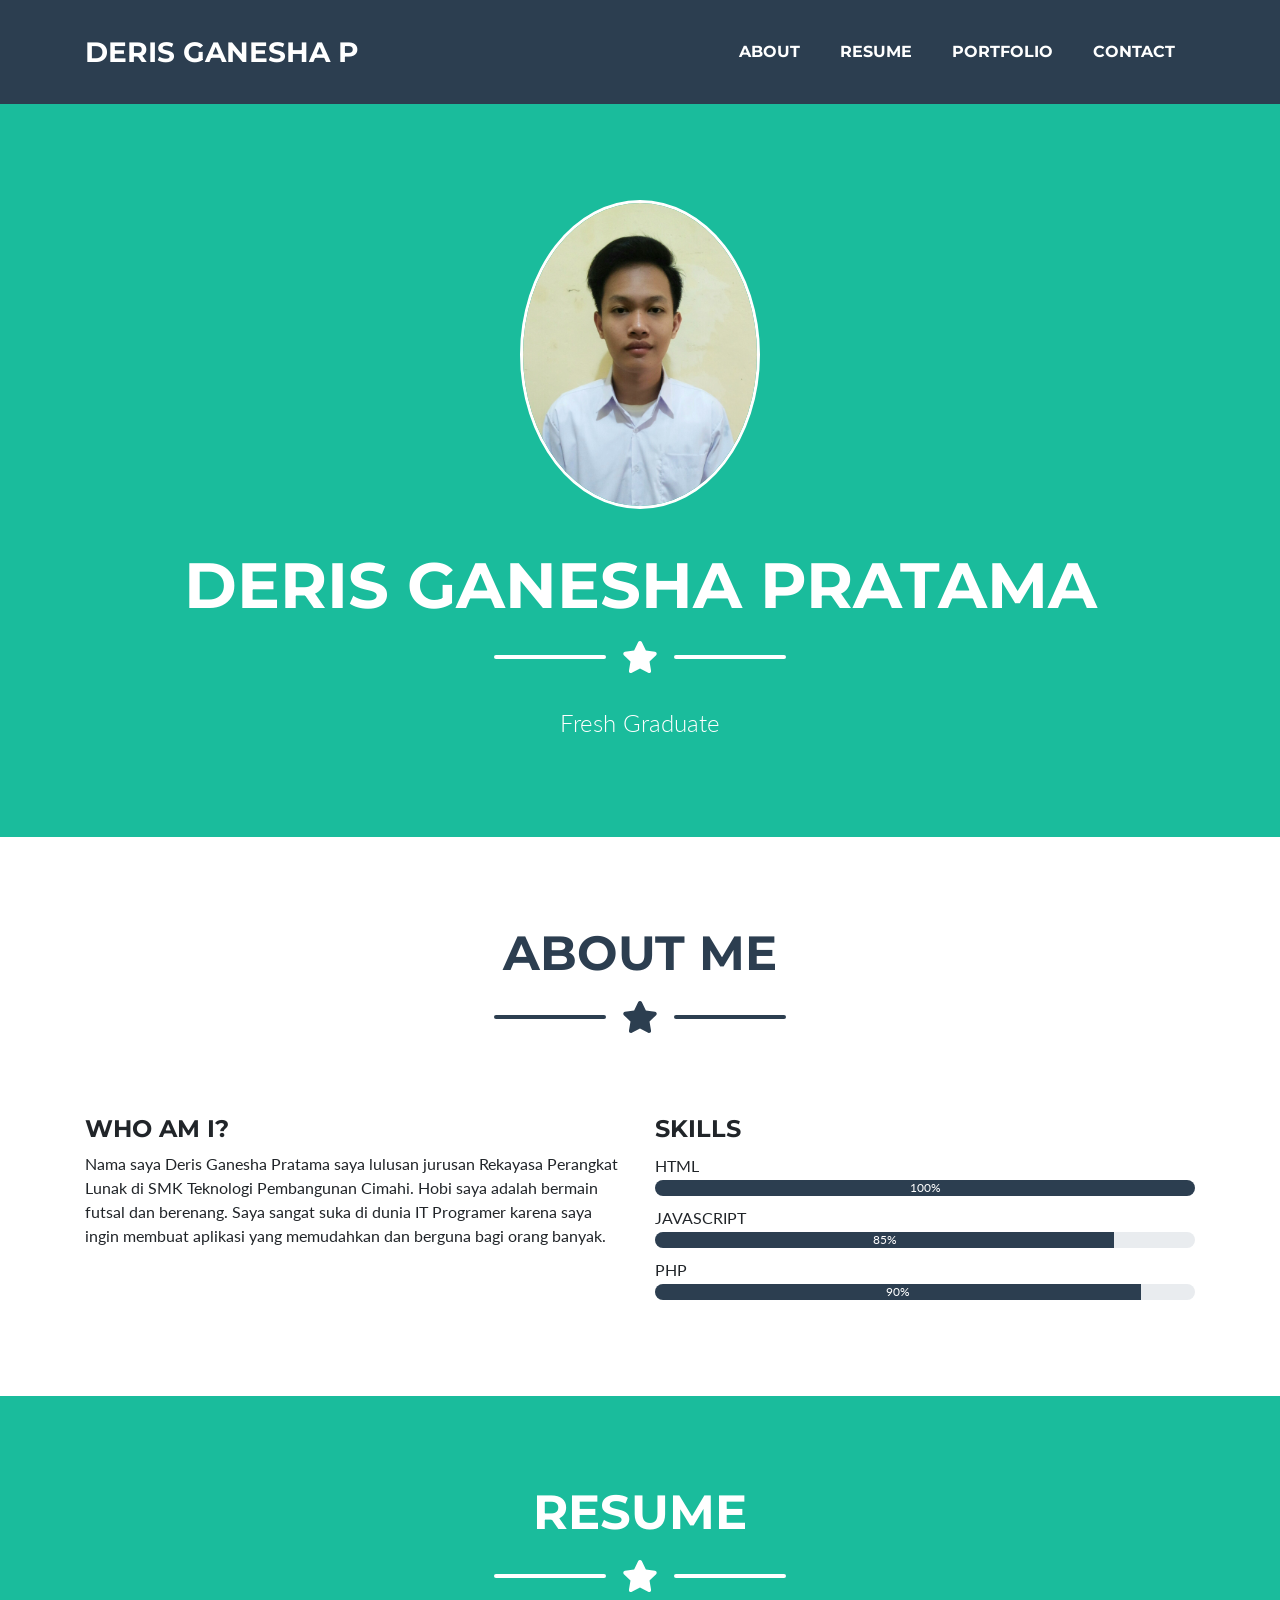
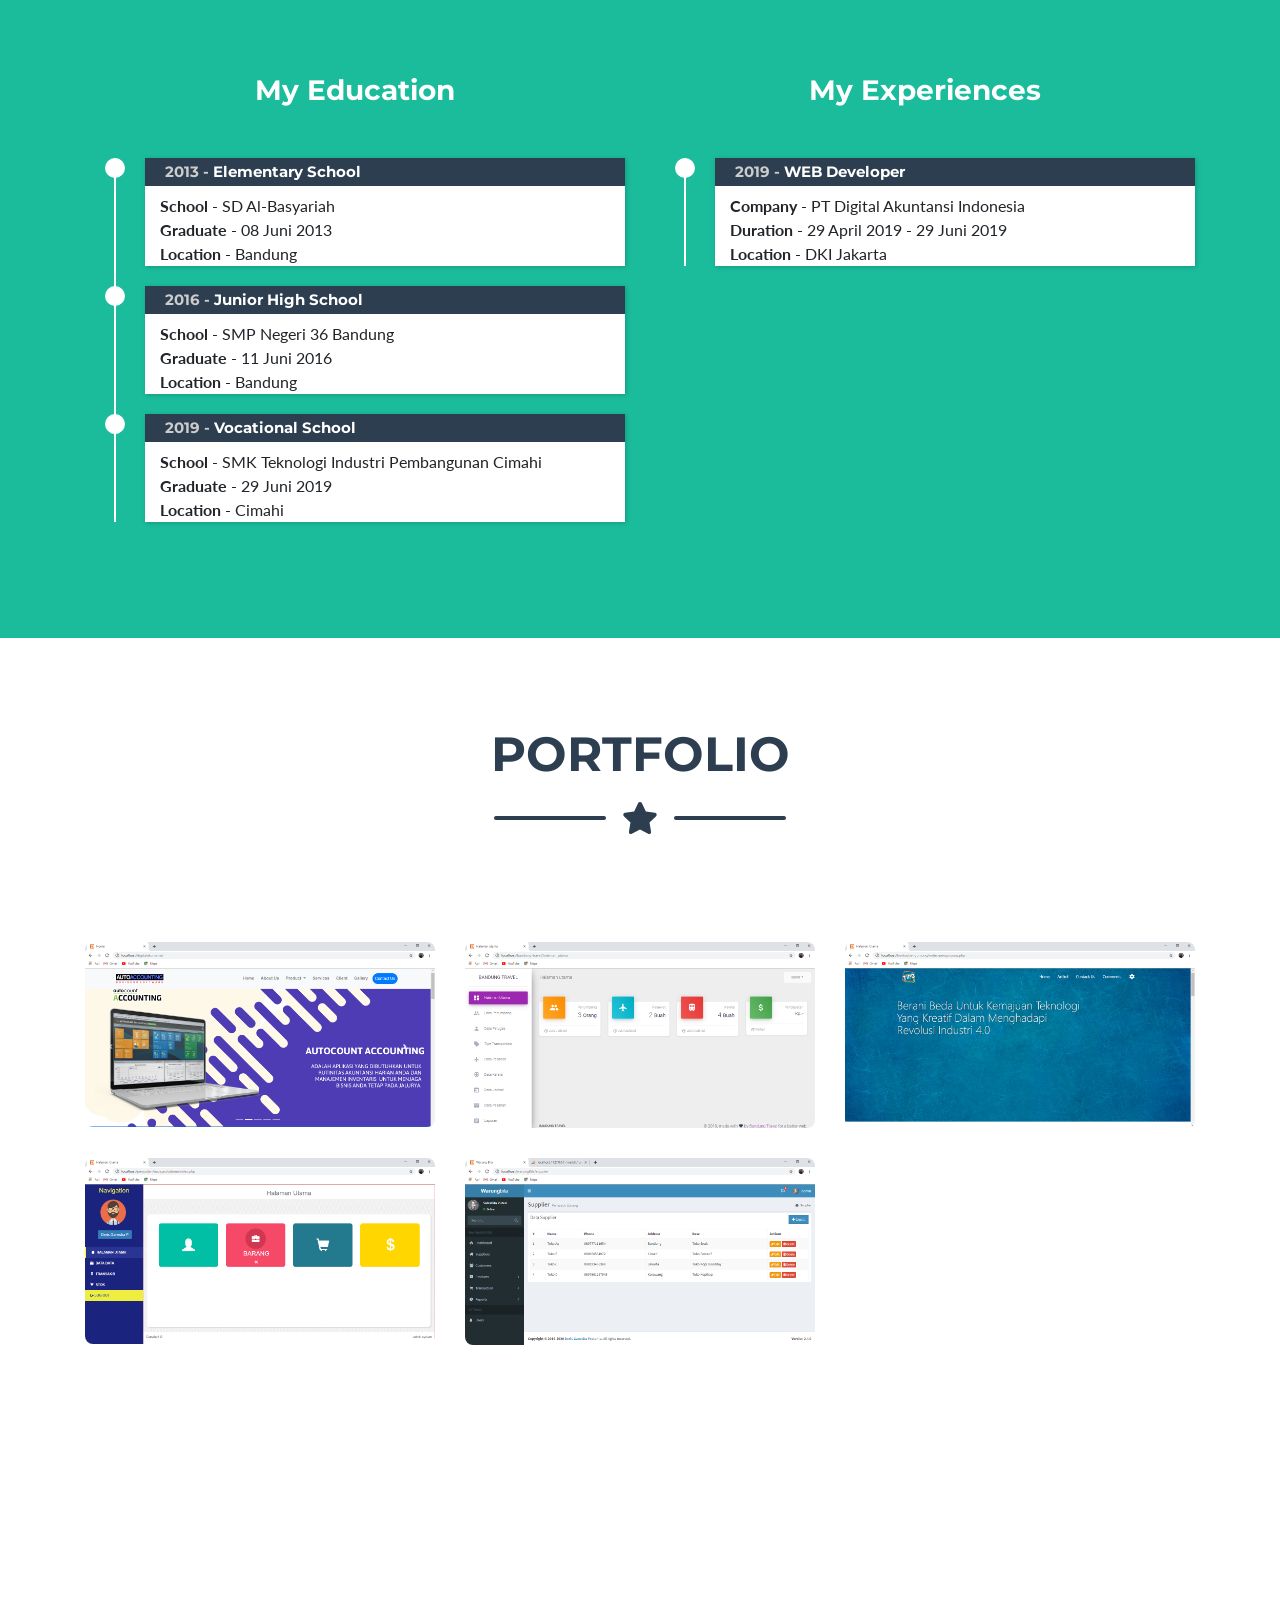
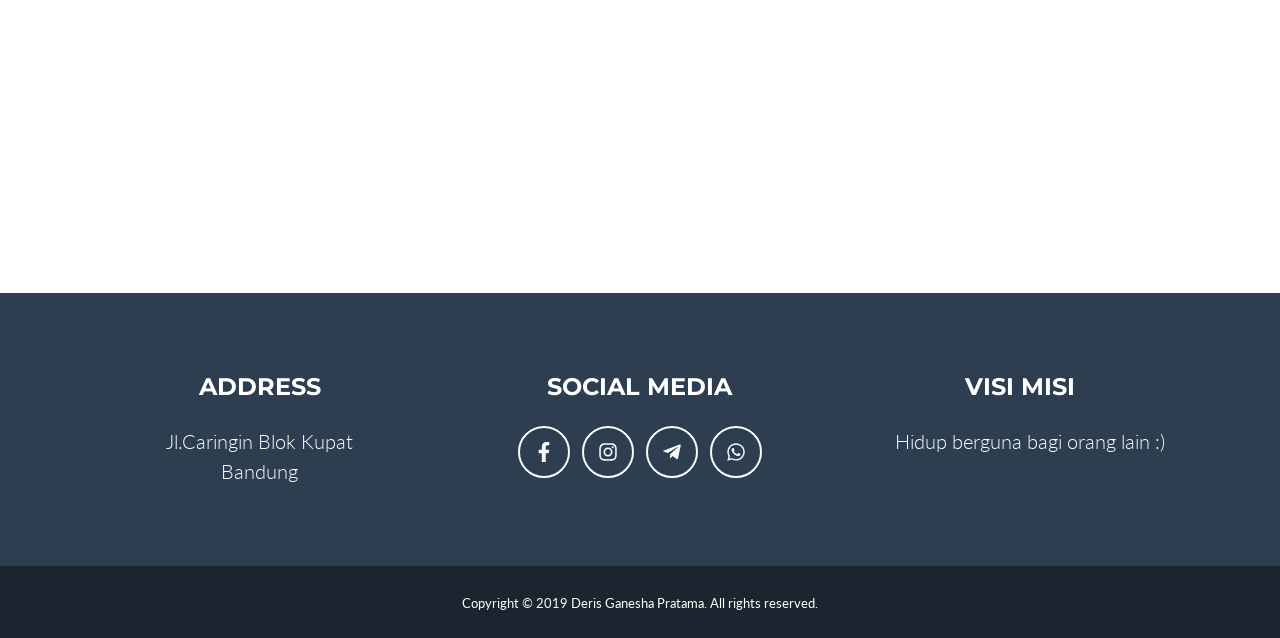
<file: index.html>
<!DOCTYPE html>
<html lang="en">

<head>

  <meta charset="utf-8">
  <meta name="viewport" content="width=device-width, initial-scale=1, shrink-to-fit=no">
  <meta name="description" content="">
  <meta name="author" content="">

  <title>Deris Ganesha Pratama</title>

  <!-- Custom fonts for this theme -->
  <link href="vendor/fontawesome-free/css/all.min.css" rel="stylesheet" type="text/css">
  <link href="https://fonts.googleapis.com/css?family=Montserrat:400,700" rel="stylesheet" type="text/css">
  <link href="https://fonts.googleapis.com/css?family=Lato:400,700,400italic,700italic" rel="stylesheet"
    type="text/css">

  <!-- Theme CSS -->
  <link href="css/freelancer.min.css" rel="stylesheet">

  <!-- Font CSS -->
  <link rel="stylesheet" href="fontawesome/css/all.css">

  <!-- myCss -->
  <link rel="stylesheet" href="css/style.css">

</head>

<body id="page-top">

  <!-- Navigation -->
  <nav class="navbar navbar-expand-lg bg-secondary text-uppercase fixed-top" id="mainNav">
    <div class="container">
      <a class="navbar-brand js-scroll-trigger" href="#page-top">Deris Ganesha P</a>
      <button class="navbar-toggler navbar-toggler-right text-uppercase font-weight-bold bg-primary text-white rounded"
        type="button" data-toggle="collapse" data-target="#navbarResponsive" aria-controls="navbarResponsive"
        aria-expanded="false" aria-label="Toggle navigation">
        Menu
        <i class="fas fa-bars"></i>
      </button>
      <div class="collapse navbar-collapse" id="navbarResponsive">
        <ul class="navbar-nav ml-auto">
          <li class="nav-item mx-0 mx-lg-1">
            <a class="nav-link py-3 px-0 px-lg-3 rounded js-scroll-trigger" href="#aboutMe">About</a>
          </li>
          <li class="nav-item mx-0 mx-lg-1">
            <a class="nav-link py-3 px-0 px-lg-3 rounded js-scroll-trigger" href="#resume">Resume</a>
          </li>
          <li class="nav-item mx-0 mx-lg-1">
            <a class="nav-link py-3 px-0 px-lg-3 rounded js-scroll-trigger" href="#portfolio">Portfolio</a>
          </li>
          <li class="nav-item mx-0 mx-lg-1">
            <a class="nav-link py-3 px-0 px-lg-3 rounded js-scroll-trigger" href="#contact">Contact</a>
          </li>
        </ul>
      </div>
    </div>
  </nav>

  <!-- Masthead -->
  <header class="masthead bg-primary text-white text-center">
    <div class="container d-flex align-items-center flex-column">

      <!-- Masthead Avatar Image -->
      <img class="masthead-avatar mb-5" src="img/deris.jpg" style="border-radius: 50%; border:3px solid WHITE;">

      <!-- Masthead Heading -->
      <h1 class="masthead-heading text-uppercase mb-0">Deris Ganesha Pratama</h1>

      <!-- Icon Divider -->
      <div class="divider-custom divider-light">
        <div class="divider-custom-line"></div>
        <div class="divider-custom-icon">
          <i class="fas fa-star"></i>
        </div>
        <div class="divider-custom-line"></div>
      </div>

      <!-- Masthead Subheading -->
      <p class="masthead-subheading font-weight-light mb-0">Fresh Graduate</p>

    </div>
  </header>

  <!-- about me section -->
  <section class="page-section aboutMe" id="aboutMe">
    <div class="container">
      <h2 class="page-section-heading text-center text-uppercase text-secondary mb-0">About Me</h2>

      <!-- Icon Divider -->
      <div class="divider-custom">
        <div class="divider-custom-line"></div>
        <div class="divider-custom-icon">
          <i class="fas fa-star"></i>
        </div>
        <div class="divider-custom-line"></div>
      </div>

      <div class="row">
        <div class="col-md-6">
          <h4>WHO AM I?</h4>
          <p>Nama saya Deris Ganesha Pratama saya lulusan jurusan Rekayasa Perangkat Lunak di SMK Teknologi Pembangunan
            Cimahi. Hobi saya adalah bermain futsal dan berenang. Saya sangat suka di dunia IT Programer karena saya
            ingin membuat aplikasi yang memudahkan dan berguna bagi orang banyak.</p>
        </div>

        <div class="col-md-6">
          <h4>SKILLS</h4>
          <div class="skills-bar">
            <p>HTML</p>
            <div class="progress">
              <div class="progress-bar bg-secondary" style="width: 100%;">100%</div>
            </div>

            <p>JAVASCRIPT</p>
            <div class="progress">
              <div class="progress-bar bg-secondary" style="width: 85%;">85%</div>
            </div>

            <p>PHP</p>
            <div class="progress">
              <div class="progress-bar bg-secondary" style="width: 90%;">90%</div>
            </div>
          </div>
        </div>
      </div>

    </div>
  </section>

  <!-- akhir about me -->

  <!-- resume section -->

  <section class="page-section bg-primary resume" id="resume">
    <div class="container">
      <h2 class="page-section-heading text-center text-uppercase text-white mb-0">Resume</h2>

      <!-- Icon Divider -->
      <div class="divider-custom divider-light">
        <div class="divider-custom-line"></div>
        <div class="divider-custom-icon">
          <i class="fas fa-star"></i>
        </div>
        <div class="divider-custom-line"></div>
      </div>

      <div class="row">
        <div class="col-md-6">
          <h3 class="text-center text-white">My Education</h3>
          <ul class="timeline">
            <li>
              <h4 class="bg-secondary"><span>2013 - </span> Elementary School</h4>

              <div class="container">
                <b>School</b> - SD Al-Basyariah <br>
                <b>Graduate</b> - 08 Juni 2013 <br>
                <b>Location</b> - Bandung
              </div>
            </li>

            <li>
              <h4 class="bg-secondary"><span>2016 - </span> Junior High School</h4>

              <div class="container">
                <b>School</b> - SMP Negeri 36 Bandung <br>
                <b>Graduate</b> - 11 Juni 2016 <br>
                <b>Location</b> - Bandung
              </div>
            </li>

            <li>
              <h4 class="bg-secondary"><span>2019 - </span> Vocational School</h4>

              <div class="container">
                <b>School</b> - SMK Teknologi Industri Pembangunan Cimahi <br>
                <b>Graduate</b> - 29 Juni 2019 <br>
                <b>Location</b> - Cimahi
              </div>
            </li>
          </ul>
        </div>

        <div class="col-md-6">
          <h3 class="text-center text-white">My Experiences</h3>
          <ul class="timeline">

            <li>
              <h4 class="bg-secondary"><span>2019 - </span> WEB Developer</h4>

              <div class="container">
                <b>Company</b> - PT Digital Akuntansi Indonesia <br>
                <b>Duration</b> - 29 April 2019 - 29 Juni 2019 <br>
                <b>Location</b> - DKI Jakarta
              </div>
            </li>

          </ul>
        </div>

      </div>
    </div>
  </section>

  <!-- end resume -->

  <!-- Portfolio Section -->
  <section class="page-section portfolio" id="portfolio">
    <div class="container">

      <!-- Portfolio Section Heading -->
      <h2 class="page-section-heading text-center text-uppercase text-secondary mb-0">Portfolio</h2>

      <!-- Icon Divider -->
      <div class="divider-custom">
        <div class="divider-custom-line"></div>
        <div class="divider-custom-icon">
          <i class="fas fa-star"></i>
        </div>
        <div class="divider-custom-line"></div>
      </div>

      <!-- Portfolio Grid Items -->
      <div class="row">

        <!-- Portfolio Item 1 -->
        <div class="col-md-6 col-lg-4">
          <div class="portfolio-item mx-auto" data-toggle="modal" data-target="#portfolioModal1">
            <div class="portfolio-item-caption d-flex align-items-center justify-content-center h-100 w-100">
              <div class="portfolio-item-caption-content text-center text-white">
                <i class="fas fa-plus fa-3x"></i>
              </div>
            </div>
            <img class="img-fluid" src="img/portfolio/f.png" alt="">
          </div>
        </div>

        <!-- Portfolio Item 2 -->
        <div class="col-md-6 col-lg-4">
          <div class="portfolio-item mx-auto" data-toggle="modal" data-target="#portfolioModal2">
            <div class="portfolio-item-caption d-flex align-items-center justify-content-center h-100 w-100">
              <div class="portfolio-item-caption-content text-center text-white">
                <i class="fas fa-plus fa-3x"></i>
              </div>
            </div>
            <img class="img-fluid" src="img/portfolio/bandung-travel.png" alt="">
          </div>
        </div>

        <!-- Portfolio Item 3 -->
        <div class="col-md-6 col-lg-4">
          <div class="portfolio-item mx-auto" data-toggle="modal" data-target="#portfolioModal3">
            <div class="portfolio-item-caption d-flex align-items-center justify-content-center h-100 w-100">
              <div class="portfolio-item-caption-content text-center text-white">
                <i class="fas fa-plus fa-3x"></i>
              </div>
            </div>
            <img class="img-fluid" src="img/portfolio/artikel.png" alt="">
          </div>
        </div>

        <!-- Portfolio Item 4 -->
        <div class="col-md-6 col-lg-4">
          <div class="portfolio-item mx-auto" data-toggle="modal" data-target="#portfolioModal4">
            <div class="portfolio-item-caption d-flex align-items-center justify-content-center h-100 w-100">
              <div class="portfolio-item-caption-content text-center text-white">
                <i class="fas fa-plus fa-3x"></i>
              </div>
            </div>
            <img class="img-fluid" src="img/portfolio/penjualan.png" alt="">
          </div>
        </div>

        <!-- Portfolio Item 5 -->
        <div class="col-md-6 col-lg-4">
          <div class="portfolio-item mx-auto" data-toggle="modal" data-target="#portfolioModal5">
            <div class="portfolio-item-caption d-flex align-items-center justify-content-center h-100 w-100">
              <div class="portfolio-item-caption-content text-center text-white">
                <i class="fas fa-plus fa-3x"></i>
              </div>
            </div>
            <img class="img-fluid" src="img/portfolio/warungBila.png" alt="">
          </div>
        </div>

      </div>
      <!-- /.row -->

    </div>
  </section>

  <!-- Contact Section -->
  <section class="page-section contact" id="contact">
    <div class="container text-center">

      <!-- Contact Section Heading -->
      <h2 class="page-section-heading text-center text-uppercase text-white mb-0">Contact Me</h2>

      <div class="row">
        <div class="col-md-4">
          <i class="fa fa-phone" id="icon"></i>
          <p>0895635374485</p>
        </div>

        <div class="col-md-4">
          <i class="fa fa-envelope" id="icon"></i>
          <p>derisrplb15@gmail.com</p>
        </div>

        <div class="col-md-4">
          <i class="fab fa-whatsapp" id="icon"></i>
          <p>0895635374485</p>
        </div>
      </div>



    </div>
  </section>

  <!-- Footer -->
  <footer class="footer text-center">
    <div class="container">
      <div class="row">

        <!-- Footer Location -->
        <div class="col-lg-4 mb-5 mb-lg-0">
          <h4 class="text-uppercase mb-4">Address</h4>
          <p class="lead mb-0">Jl.Caringin Blok Kupat
            <br>Bandung
          </p>
        </div>

        <!-- Footer Social Icons -->
        <div class="col-lg-4 mb-5 mb-lg-0">
          <h4 class="text-uppercase mb-4">Social Media</h4>
          <a class="btn btn-outline-light btn-social mx-1" href="https://www.facebook.com/people/Deris/100019393628926">
            <i class="fab fa-fw fa-facebook-f"></i>
          </a>
          <a class="btn btn-outline-light btn-social mx-1" href="https://www.instagram.com/derispratama_/">
            <i class="fab fa-fw fa-instagram"></i>
          </a>
          <a class="btn btn-outline-light btn-social mx-1" href="tel://0895635374485">
            <i class="fab fa-fw fa-telegram-plane"></i>
          </a>
          <a class="btn btn-outline-light btn-social mx-1"
            href="https://api.whatsapp.com/send?phone=62895635374485&text=Halo%20Deris">
            <i class="fab fa-fw fa-whatsapp"></i>
          </a>
        </div>

        <!-- Footer About Text -->
        <div class="col-lg-4">
          <h4 class="text-uppercase mb-4">VISI MISI</h4>
          <p class="lead mb-0">&nbsp; &nbsp; Hidup berguna bagi orang lain :)
        </div>

      </div>
    </div>
  </footer>

  <!-- Copyright Section -->
  <section class="copyright py-4 text-center text-white">
    <div class="container">
      <small>Copyright © 2019 Deris Ganesha Pratama. All rights reserved.</small>
    </div>
  </section>

  <!-- Scroll to Top Button (Only visible on small and extra-small screen sizes) -->
  <div class="scroll-to-top d-lg-none position-fixed ">
    <a class="js-scroll-trigger d-block text-center text-white rounded" href="#page-top">
      <i class="fa fa-chevron-up"></i>
    </a>
  </div>

  <!-- Portfolio Modals -->

  <!-- Portfolio Modal 1 -->
  <div class="portfolio-modal modal fade" id="portfolioModal1" tabindex="-1" role="dialog"
    aria-labelledby="portfolioModal1Label" aria-hidden="true">
    <div class="modal-dialog modal-xl" role="document">
      <div class="modal-content">
        <button type="button" class="close" data-dismiss="modal" aria-label="Close">
          <span aria-hidden="true">
            <i class="fas fa-times"></i>
          </span>
        </button>
        <div class="modal-body text-center">
          <div class="container">
            <div class="row justify-content-center">
              <div class="col-lg-8">
                <!-- Portfolio Modal - Title -->
                <h2 class="portfolio-modal-title text-secondary text-uppercase mb-0">Website Company Profile</h2>
                <!-- Icon Divider -->
                <div class="divider-custom">
                  <div class="divider-custom-line"></div>
                  <div class="divider-custom-icon">
                    <i class="fas fa-star"></i>
                  </div>
                  <div class="divider-custom-line"></div>
                </div>
                <!-- Portfolio Modal - Image -->
                <img class="img-fluid rounded mb-5" src="img/portfolio/f.png" alt="">
                <!-- Portfolio Modal - Text -->
                <p class="mb-5">Ini adalah Website Company Profile PT Digital Akuntansi yang saya buat, perusahaan ini
                  bergerak di
                  bidang IT Software Akuntansi</p>
                <button class="btn btn-primary" href="#" data-dismiss="modal">
                  <i class="fas fa-times fa-fw"></i>
                  Close
                </button>
              </div>
            </div>
          </div>
        </div>
      </div>
    </div>
  </div>

  <!-- Portfolio Modal 2 -->
  <div class="portfolio-modal modal fade" id="portfolioModal2" tabindex="-1" role="dialog"
    aria-labelledby="portfolioModal2Label" aria-hidden="true">
    <div class="modal-dialog modal-xl" role="document">
      <div class="modal-content">
        <button type="button" class="close" data-dismiss="modal" aria-label="Close">
          <span aria-hidden="true">
            <i class="fas fa-times"></i>
          </span>
        </button>
        <div class="modal-body text-center">
          <div class="container">
            <div class="row justify-content-center">
              <div class="col-lg-8">
                <!-- Portfolio Modal - Title -->
                <h2 class="portfolio-modal-title text-secondary text-uppercase mb-0">Aplikasi Tiketing Pesawat dan
                  Kereta</h2>
                <!-- Icon Divider -->
                <div class="divider-custom">
                  <div class="divider-custom-line"></div>
                  <div class="divider-custom-icon">
                    <i class="fas fa-star"></i>
                  </div>
                  <div class="divider-custom-line"></div>
                </div>
                <!-- Portfolio Modal - Image -->
                <img class="img-fluid rounded mb-5" src="img/portfolio/bandung-travel.png" alt="">
                <!-- Portfolio Modal - Text -->
                <p class="mb-5">Aplikasi Tiketing Pesawat dan Kereta dibuat dengan menggunakan bahasa pemograman PHP
                  dengan Framework Codeigniter</p>
                <button class="btn btn-primary" href="#" data-dismiss="modal">
                  <i class="fas fa-times fa-fw"></i>
                  Close
                </button>
              </div>
            </div>
          </div>
        </div>
      </div>
    </div>
  </div>

  <!-- Portfolio Modal 3 -->
  <div class="portfolio-modal modal fade" id="portfolioModal3" tabindex="-1" role="dialog"
    aria-labelledby="portfolioModal3Label" aria-hidden="true">
    <div class="modal-dialog modal-xl" role="document">
      <div class="modal-content">
        <button type="button" class="close" data-dismiss="modal" aria-label="Close">
          <span aria-hidden="true">
            <i class="fas fa-times"></i>
          </span>
        </button>
        <div class="modal-body text-center">
          <div class="container">
            <div class="row justify-content-center">
              <div class="col-lg-8">
                <!-- Portfolio Modal - Title -->
                <h2 class="portfolio-modal-title text-secondary text-uppercase mb-0">Aplikasi Web Artikel</h2>
                <!-- Icon Divider -->
                <div class="divider-custom">
                  <div class="divider-custom-line"></div>
                  <div class="divider-custom-icon">
                    <i class="fas fa-star"></i>
                  </div>
                  <div class="divider-custom-line"></div>
                </div>
                <!-- Portfolio Modal - Image -->
                <img class="img-fluid rounded mb-5" src="img/portfolio/artikel.png" alt="">
                <!-- Portfolio Modal - Text -->
                <p class="mb-5">Aplikasi Web Artikel dibuat dengan Bahasa Pemograman PHP</p>
                <button class="btn btn-primary" href="#" data-dismiss="modal">
                  <i class="fas fa-times fa-fw"></i>
                  Close
                </button>
              </div>
            </div>
          </div>
        </div>
      </div>
    </div>
  </div>

  <!-- Portfolio Modal 4 -->
  <div class="portfolio-modal modal fade" id="portfolioModal4" tabindex="-1" role="dialog"
    aria-labelledby="portfolioModal4Label" aria-hidden="true">
    <div class="modal-dialog modal-xl" role="document">
      <div class="modal-content">
        <button type="button" class="close" data-dismiss="modal" aria-label="Close">
          <span aria-hidden="true">
            <i class="fas fa-times"></i>
          </span>
        </button>
        <div class="modal-body text-center">
          <div class="container">
            <div class="row justify-content-center">
              <div class="col-lg-8">
                <!-- Portfolio Modal - Title -->
                <h2 class="portfolio-modal-title text-secondary text-uppercase mb-0">Aplikasi Transaksi Penjualan</h2>
                <!-- Icon Divider -->
                <div class="divider-custom">
                  <div class="divider-custom-line"></div>
                  <div class="divider-custom-icon">
                    <i class="fas fa-star"></i>
                  </div>
                  <div class="divider-custom-line"></div>
                </div>
                <!-- Portfolio Modal - Image -->
                <img class="img-fluid rounded mb-5" src="img/portfolio/penjualan.png" alt="">
                <!-- Portfolio Modal - Text -->
                <p class="mb-5">Aplikasi Transaksi Penjualan yang pertama saya buat dengan menggunakan bahasa Pemograman
                  PHP</p>
                <button class="btn btn-primary" href="#" data-dismiss="modal">
                  <i class="fas fa-times fa-fw"></i>
                  Close
                </button>
              </div>
            </div>
          </div>
        </div>
      </div>
    </div>
  </div>

  <!-- Portfolio Modal 5 -->
  <div class="portfolio-modal modal fade" id="portfolioModal5" tabindex="-1" role="dialog"
    aria-labelledby="portfolioModal5Label" aria-hidden="true">
    <div class="modal-dialog modal-xl" role="document">
      <div class="modal-content">
        <button type="button" class="close" data-dismiss="modal" aria-label="Close">
          <span aria-hidden="true">
            <i class="fas fa-times"></i>
          </span>
        </button>
        <div class="modal-body text-center">
          <div class="container">
            <div class="row justify-content-center">
              <div class="col-lg-8">
                <!-- Portfolio Modal - Title -->
                <h2 class="portfolio-modal-title text-secondary text-uppercase mb-0">Aplikasi Transaksi di Warung Bila
                </h2>
                <!-- Icon Divider -->
                <div class="divider-custom">
                  <div class="divider-custom-line"></div>
                  <div class="divider-custom-icon">
                    <i class="fas fa-star"></i>
                  </div>
                  <div class="divider-custom-line"></div>
                </div>
                <!-- Portfolio Modal - Image -->
                <img class="img-fluid rounded mb-5" src="img/portfolio/warungBila.png" alt="">
                <!-- Portfolio Modal - Text -->
                <p class="mb-5">Aplikasi Transaksi Penjualan dengan menggunakan bahasa pemograman PHP dengan Framework
                  Codeigniter</p>
                <button class="btn btn-danger" href="#" data-dismiss="modal">
                  <i class="fas fa-times fa-fw"></i>
                  Masih Tahap Pengembangan
                </button>
              </div>
            </div>
          </div>
        </div>
      </div>
    </div>
  </div>

  <!-- Bootstrap core JavaScript -->
  <script src="vendor/jquery/jquery.min.js"></script>
  <script src="vendor/bootstrap/js/bootstrap.bundle.min.js"></script>

  <!-- Plugin JavaScript -->
  <script src="vendor/jquery-easing/jquery.easing.min.js"></script>

  <!-- Contact Form JavaScript -->
  <script src="js/jqBootstrapValidation.js"></script>
  <script src="js/contact_me.js"></script>

  <!-- Custom scripts for this template -->
  <script src="js/freelancer.min.js"></script>
  <script src="fontawesome/js/all.js"></script>

</body>

</html>
</file>
<file: css/style.css>
/* ---------------aboutme-------------- */
.aboutMe {
    background-color: #fff;
}

.aboutMe h4 {
    margin-top: 50px;
}

.aboutMe .skills-bar p {
    margin-top: 10px;
    margin-bottom: 2px;
}









/* ---------------resume-------------- */
.resume h3 {
    margin-top: 50px;
    margin-bottom: 50px;
}

.resume .timeline {
    list-style-type: none;
    position: relative;
}

.resume .timeline:before {
    content: '';
    background-color: white;
    display: inline-block;
    position: absolute;
    left: 29px;
    width: 2px;
    height: 100%;
    z-index: 1;
}

.resume .timeline li {
    margin-top: 20px;
    margin-bottom: 20px;
    margin-left: 20px;
    background-color: #fff;
    box-shadow: 1px 1px 5px rgba(0, 0, 0, 0.2);
}

.resume .timeline li h4 {
    /* background-color: #000; */
    padding: 5px 0 5px 20px;
    column-rule-color: #fff;
    font-size: 15px;
    color: #fff;
}

.resume .timeline li span {
    font-weight: bold;
    color: #ccc;
}

.resume .timeline li:before {
    content: '';
    background-color: #fff;
    display: inline-block;
    position: absolute;
    border-radius: 50%;
    border: 3px solid white;
    left: 20px;
    width: 20px;
    height: 20px;
    z-index: 1;
}


/* ---------------portfolio-------------- */
.portfolio .row {
    margin-top: 100px;
}


/* ---------------contact-------------- */
.contact {
    background: linear-gradient(rgba(0, 0, 0, 0.8), rgba(0, 0, 0, 0.8)), url('../img/contact/3.jpg');
    background-position: center;
    background-size: cover;
    background-attachment: fixed;
    color: #fff;
}

.contact .row {
    padding: 30px;
    font-size: 22px;
}

.contact #icon {
    margin-top: 50px;
    margin-bottom: 10px;
    font-size: 50px;
}
</file>
